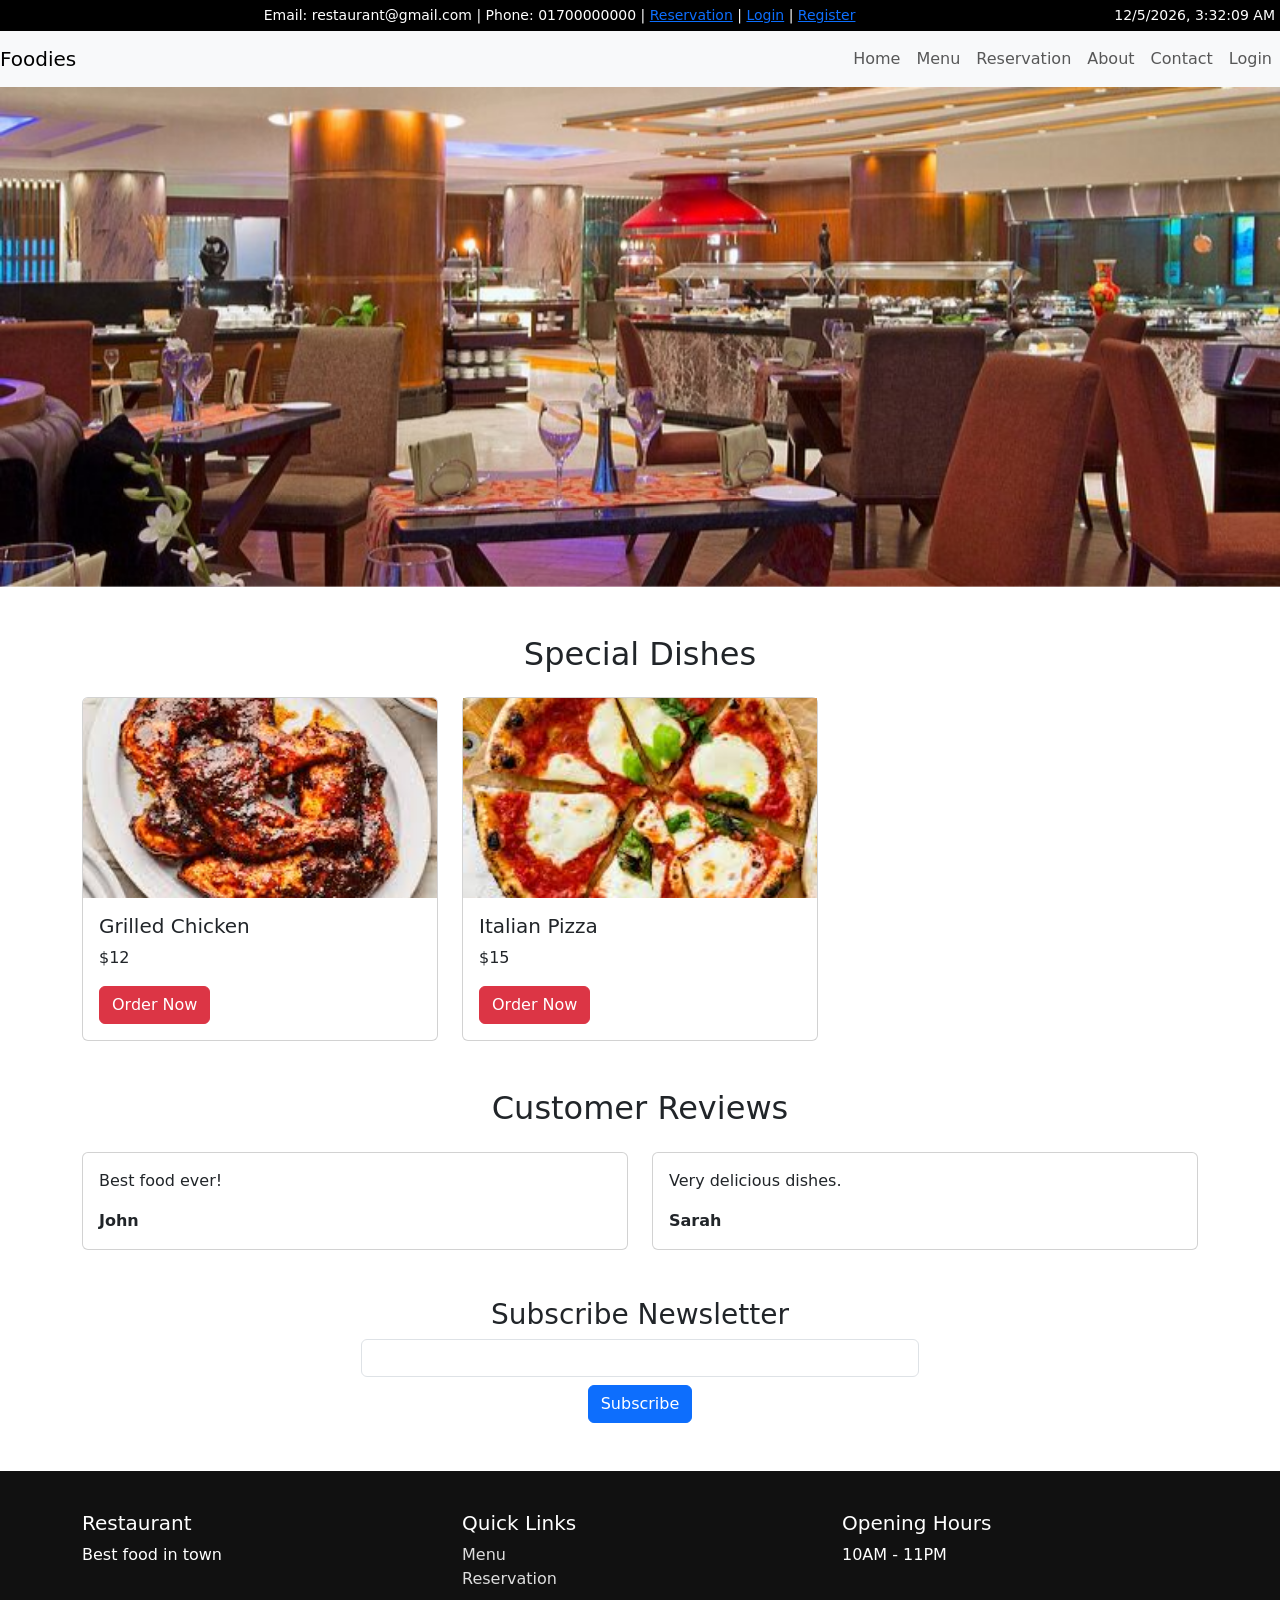
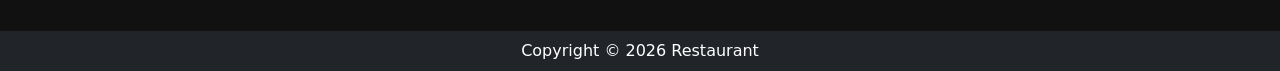
<file: index.html>
<!DOCTYPE html>
<html>
<head>

<title>Restaurant Website</title>

<link rel="stylesheet" href="css/style.css">

<link rel="stylesheet"
href="https://cdn.jsdelivr.net/npm/bootstrap@5.3.2/dist/css/bootstrap.min.css">

</head>

<body onload="showDateTime()">

<!-- Header Top -->

<div class="top-header text-center">
Email: restaurant@gmail.com | Phone: 01700000000 |
<a href="reservation.html">Reservation</a> |
<a href="login.html">Login</a> |
<a href="signup.html">Register</a>

<span id="datetime" class="float-end"></span>
</div>

<!-- Navigation -->

<nav class="navbar navbar-expand-lg bg-light container-fluid">

<a class="navbar-brand" href="#">Foodies</a>

<button class="navbar-toggler" data-bs-toggle="collapse"
data-bs-target="#menu">
<span class="navbar-toggler-icon"></span>
</button>

<div class="collapse navbar-collapse" id="menu">

<ul class="navbar-nav ms-auto">

<li class="nav-item"><a class="nav-link" href="index.html">Home</a></li>

<li class="nav-item"><a class="nav-link" href="menu.html">Menu</a></li>

<li class="nav-item"><a class="nav-link" href="reservation.html">Reservation</a></li>

<li class="nav-item"><a class="nav-link" href="#">About</a></li>

<li class="nav-item"><a class="nav-link" href="#">Contact</a></li>

<li class="nav-item"><a class="nav-link" href="login.html">Login</a></li>

</ul>

</div>

</nav>

<!-- Banner -->

<div id="slider" class="carousel slide banner" data-bs-ride="carousel">

<div class="carousel-inner">

<div class="carousel-item active">
<img src="images/banner1.jpg" class="d-block w-100">
</div>

<div class="carousel-item">
<img src="images/banner2.jpg" class="d-block w-100">
</div>

</div>

</div>

<!-- Special Dishes -->

<div class="container mt-5">

<h2 class="text-center">Special Dishes</h2>

<div class="row mt-4">

<div class="col-md-4">
<div class="card">
<img src="images/dish1.jpg" class="card-img-top">
<div class="card-body">
<h5>Grilled Chicken</h5>
<p>$12</p>
<a href="dish-detail.html" class="btn btn-danger">Order Now</a>
</div>
</div>
</div>

<div class="col-md-4">
<div class="card">
<img src="images/dish2.jpg">
<div class="card-body">
<h5>Italian Pizza</h5>
<p>$15</p>
<a href="dish-detail.html" class="btn btn-danger">Order Now</a>
</div>
</div>
</div>

</div>

</div>

<!-- Testimonials -->

<div class="container mt-5">

<h2 class="text-center">Customer Reviews</h2>

<div class="row mt-4">

<div class="col-md-6">
<div class="card p-3">
<p>Best food ever!</p>
<strong>John</strong>
</div>
</div>

<div class="col-md-6">
<div class="card p-3">
<p>Very delicious dishes.</p>
<strong>Sarah</strong>
</div>
</div>

</div>

</div>

<!-- Newsletter -->

<div class="container mt-5 text-center">

<h3>Subscribe Newsletter</h3>

<input type="email" class="form-control w-50 m-auto">

<button class="btn btn-primary mt-2">Subscribe</button>

</div>

<!-- Footer -->

<div class="footer mt-5">

<div class="container">

<div class="row">

<div class="col-md-4">
<h5>Restaurant</h5>
<p>Best food in town</p>
</div>

<div class="col-md-4">
<h5>Quick Links</h5>
<a href="menu.html">Menu</a><br>
<a href="reservation.html">Reservation</a>
</div>

<div class="col-md-4">
<h5>Opening Hours</h5>
<p>10AM - 11PM</p>
</div>

</div>

</div>

</div>

<div class="text-center bg-dark text-white p-2">
Copyright © 2026 Restaurant
</div>

<script src="https://cdn.jsdelivr.net/npm/bootstrap@5.3.2/dist/js/bootstrap.bundle.min.js"></script>

<script src="js/script.js"></script>

</body>
</html>
</file>
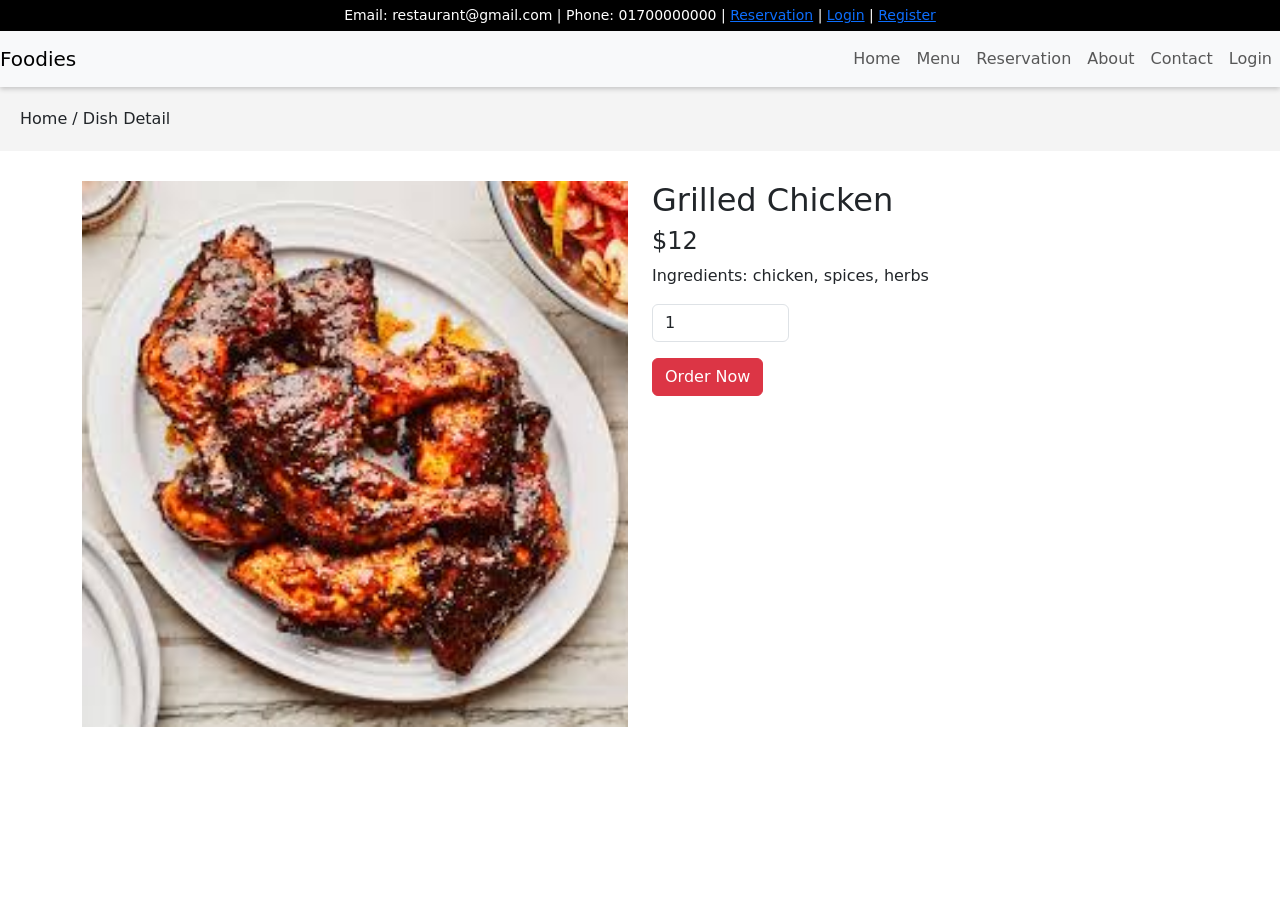
<file: dish-detail.html>
<!DOCTYPE html>
<html>

<head>

<title>Dish Detail</title>

<link rel="stylesheet" href="css/style.css">

<link rel="stylesheet"
href="https://cdn.jsdelivr.net/npm/bootstrap@5.3.2/dist/css/bootstrap.min.css">

<script src="https://code.jquery.com/jquery-3.7.1.min.js"></script>

</head>

<body onload="showDateTime()">

<!-- Header Top -->

<div class="top-header text-center">
Email: restaurant@gmail.com | Phone: 01700000000 |
<a href="reservation.html">Reservation</a> |
<a href="login.html">Login</a> |
<a href="signup.html">Register</a>

<span id="datetime" class="float-end"></span>
</div>

<!-- Navigation -->

<nav class="navbar navbar-expand-lg bg-light container-fluid">

<a class="navbar-brand" href="#">Foodies</a>

<button class="navbar-toggler" data-bs-toggle="collapse"
data-bs-target="#menu">
<span class="navbar-toggler-icon"></span>
</button>

<div class="collapse navbar-collapse" id="menu">

<ul class="navbar-nav ms-auto">

<li class="nav-item"><a class="nav-link" href="index.html">Home</a></li>

<li class="nav-item"><a class="nav-link" href="menu.html">Menu</a></li>

<li class="nav-item"><a class="nav-link" href="reservation.html">Reservation</a></li>

<li class="nav-item"><a class="nav-link" href="#">About</a></li>

<li class="nav-item"><a class="nav-link" href="#">Contact</a></li>

<li class="nav-item"><a class="nav-link" href="login.html">Login</a></li>

</ul>

</div>

</nav>

<div class="breadcrumb-area">
Home / Dish Detail
</div>

<div class="container">

<div class="row">

<div class="col-md-6">
<img src="images/dish1.jpg" class="zoom-img">
</div>

<div class="col-md-6">

<h2>Grilled Chicken</h2>

<h4>$12</h4>

<p>Ingredients: chicken, spices, herbs</p>

<input type="number" value="1" class="form-control w-25">

<button class="btn btn-danger mt-3">Order Now</button>

</div>

</div>

</div>

</body>

</html>
</file>
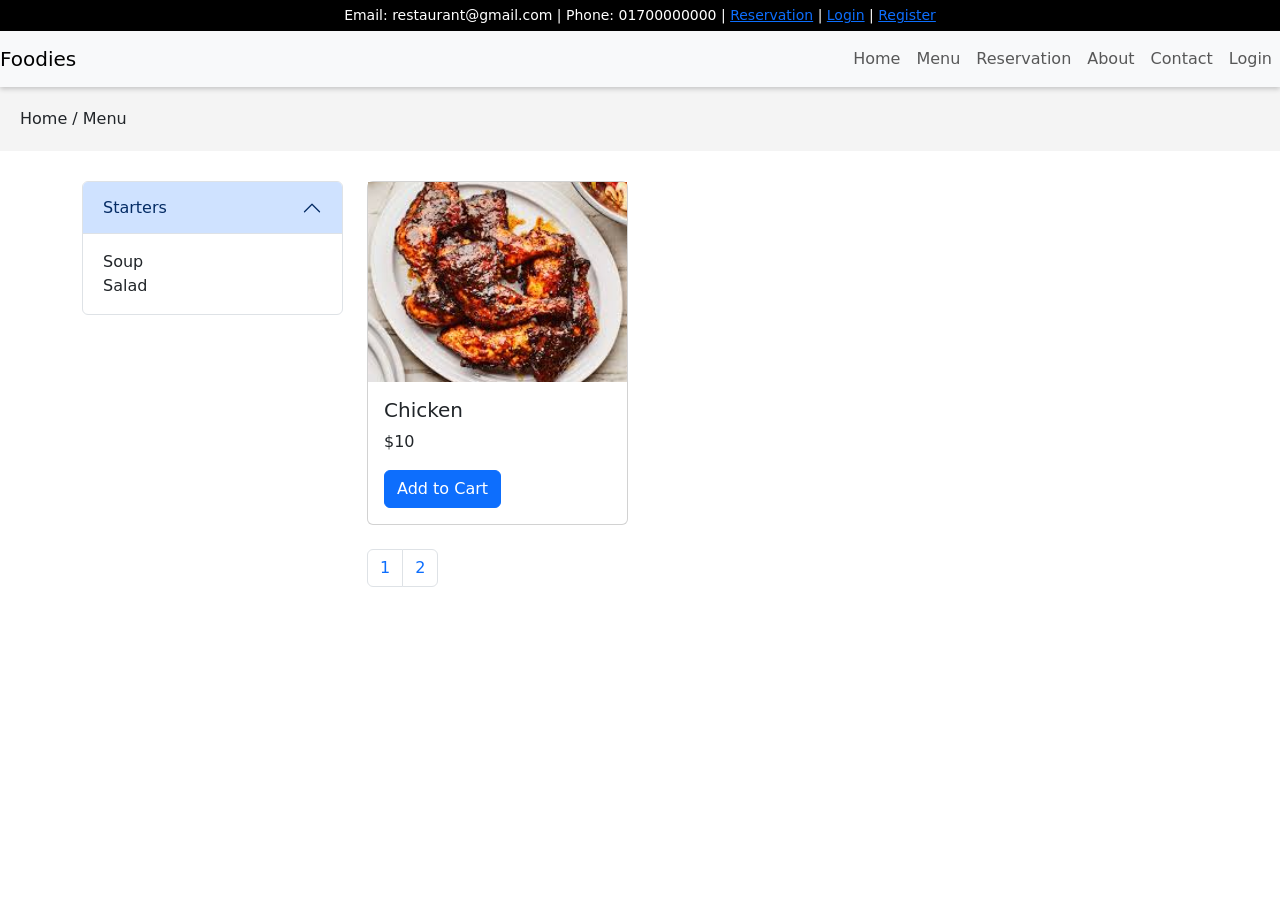
<file: menu.html>
<!DOCTYPE html>
<html>

<head>

<title>Menu</title>

<link rel="stylesheet" href="css/style.css">

<link rel="stylesheet"
href="https://cdn.jsdelivr.net/npm/bootstrap@5.3.2/dist/css/bootstrap.min.css">

</head>

<body onload="showDateTime()">

<!-- Header Top -->

<div class="top-header text-center">
Email: restaurant@gmail.com | Phone: 01700000000 |
<a href="reservation.html">Reservation</a> |
<a href="login.html">Login</a> |
<a href="signup.html">Register</a>

<span id="datetime" class="float-end"></span>
</div>

<!-- Navigation -->

<nav class="navbar navbar-expand-lg bg-light container-fluid">

<a class="navbar-brand" href="#">Foodies</a>

<button class="navbar-toggler" data-bs-toggle="collapse"
data-bs-target="#menu">
<span class="navbar-toggler-icon"></span>
</button>

<div class="collapse navbar-collapse" id="menu">

<ul class="navbar-nav ms-auto">

<li class="nav-item"><a class="nav-link" href="index.html">Home</a></li>

<li class="nav-item"><a class="nav-link" href="menu.html">Menu</a></li>

<li class="nav-item"><a class="nav-link" href="reservation.html">Reservation</a></li>

<li class="nav-item"><a class="nav-link" href="#">About</a></li>

<li class="nav-item"><a class="nav-link" href="#">Contact</a></li>

<li class="nav-item"><a class="nav-link" href="login.html">Login</a></li>

</ul>

</div>

</nav>

<div class="breadcrumb-area">
Home / Menu
</div>

<div class="container">

<div class="row">

<!-- Left Accordion -->

<div class="col-md-3">

<div class="accordion">

<div class="accordion-item">

<h2 class="accordion-header">

<button class="accordion-button" data-bs-toggle="collapse"
data-bs-target="#starter">

Starters

</button>

</h2>

<div id="starter" class="accordion-collapse collapse show">

<div class="accordion-body">
Soup<br>
Salad
</div>

</div>

</div>

</div>

</div>

<!-- Menu Items -->

<div class="col-md-9">

<div class="row">

<div class="col-md-4">

<div class="card">

<img src="images/dish1.jpg">

<div class="card-body">

<h5>Chicken</h5>

<p>$10</p>

<button class="btn btn-primary">Add to Cart</button>

</div>

</div>

</div>

</div>

<!-- Pagination -->

<nav class="mt-4">

<ul class="pagination">

<li class="page-item"><a class="page-link">1</a></li>

<li class="page-item"><a class="page-link">2</a></li>

</ul>

</nav>

</div>

</div>

</div>

</body>

</html>
</file>
<file: css/style.css>
body{
font-family: Arial;
}

.top-header{
background:#000;
color:#fff;
padding:5px;
font-size:14px;
}

.navbar{
box-shadow:0 2px 5px rgba(0,0,0,0.2);
}

.navbar-nav a:hover{
color:#ff6600 !important;
}

.banner img{
height:500px;
object-fit:cover;
}

.card img{
height:200px;
object-fit:cover;
}

.footer{
background:#111;
color:#fff;
padding:40px;
}

.footer a{
color:#ddd;
text-decoration:none;
}

.footer a:hover{
color:#ff6600;
}

/* Dish Zoom */
.zoom-img{
width:100%;
transition:transform .4s;
}

.zoom-img:hover{
transform:scale(1.4);
}

.breadcrumb-area{
background:#f4f4f4;
padding:20px;
margin-bottom:30px;
}
</file>
